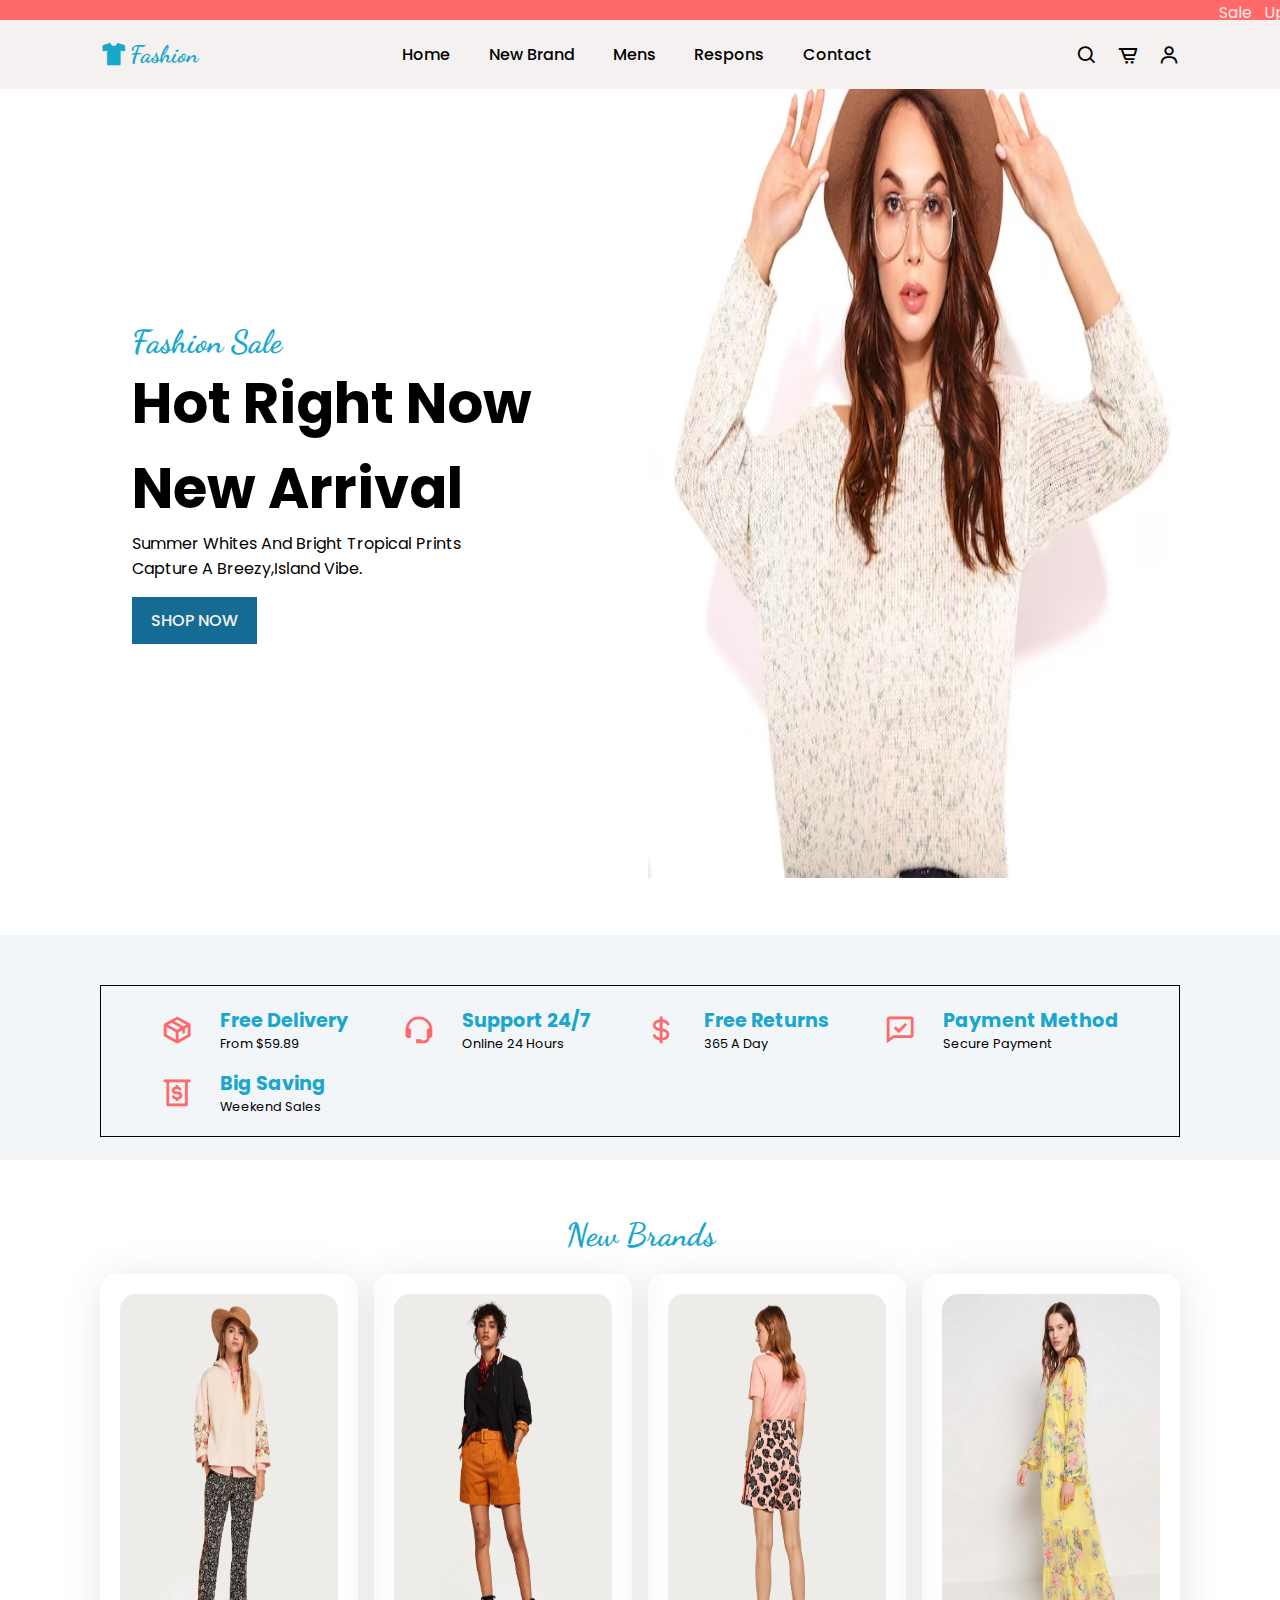
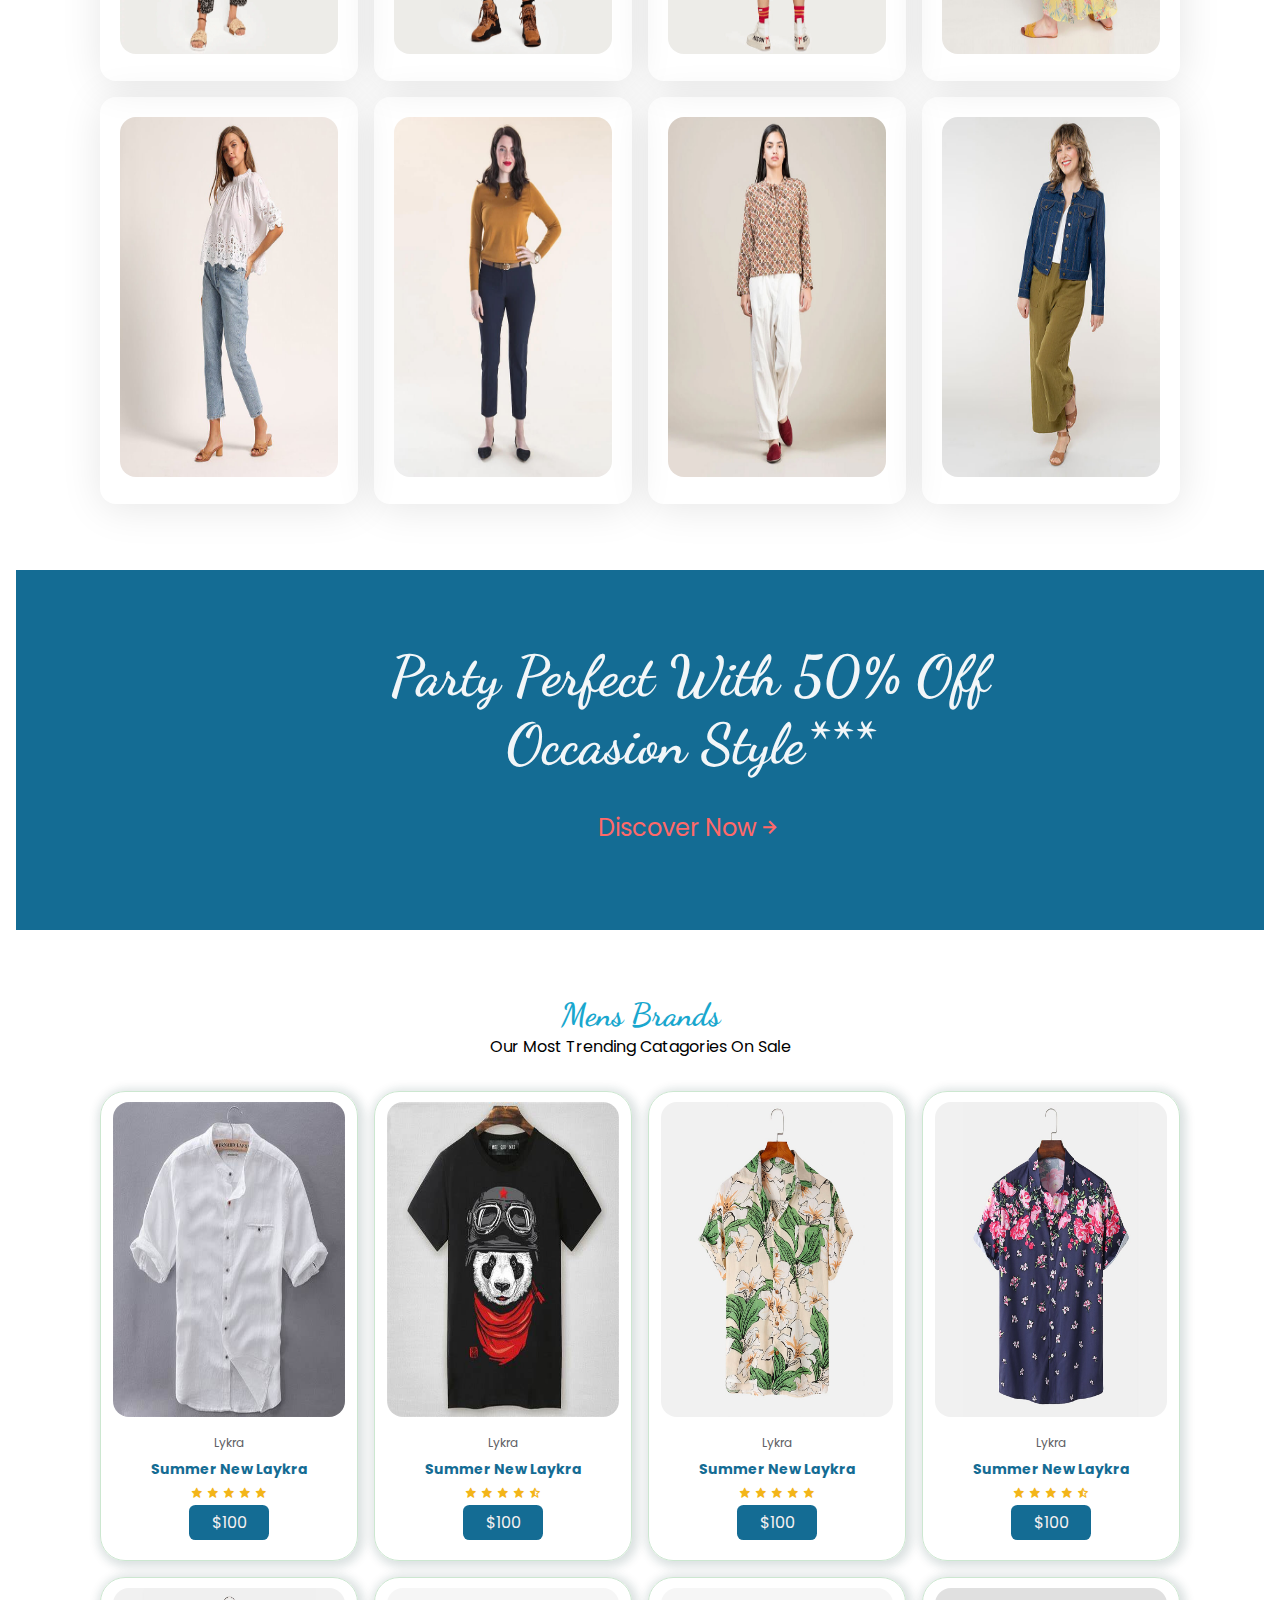
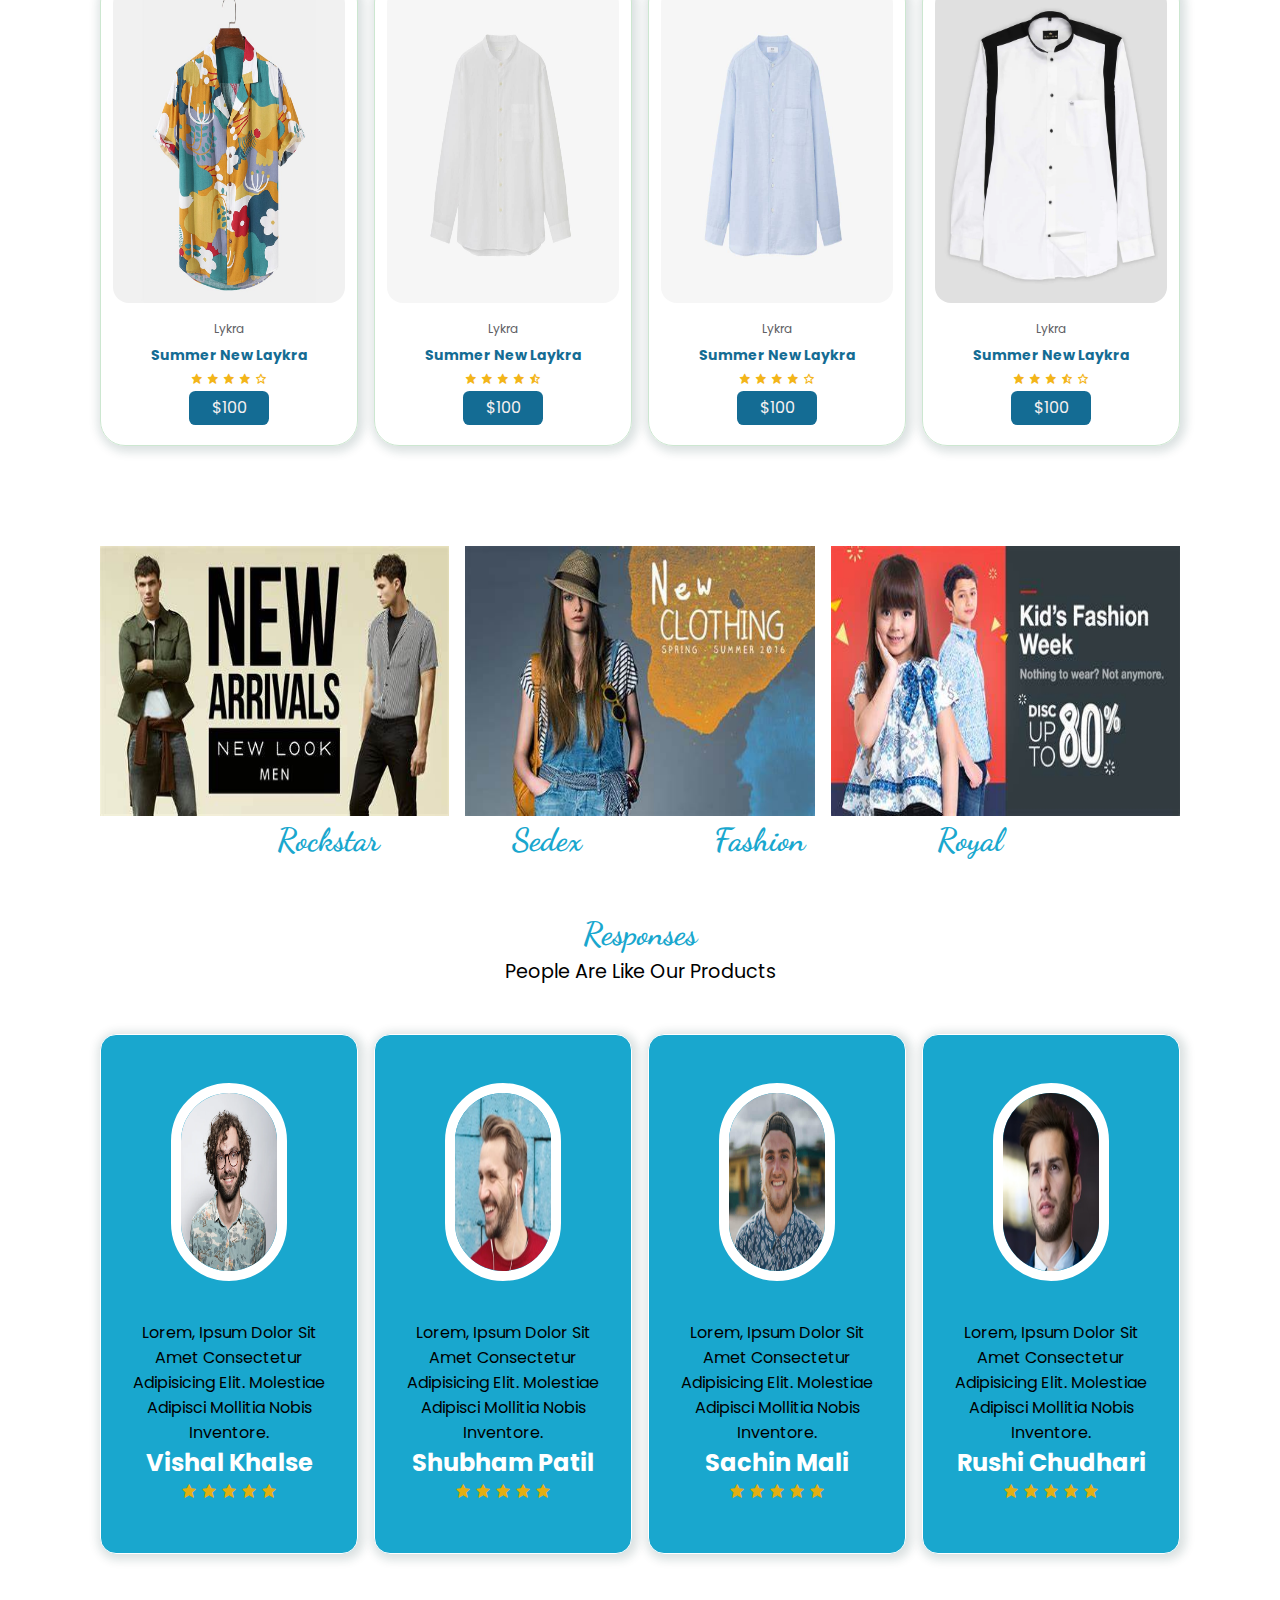
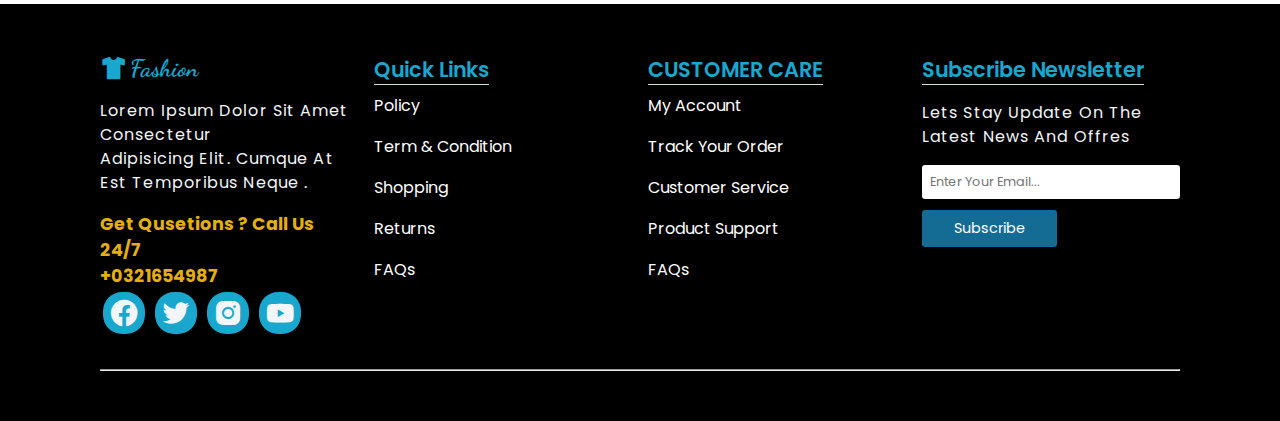
<file: index.html>
<!DOCTYPE html>
<html lang="en">
<head>
    <meta charset="UTF-8">
    <meta http-equiv="X-UA-Compatible" content="IE=edge">
    <meta name="viewport" content="width=device-width, initial-scale=1.0">
    <title>Fashion hub</title>
    <link rel="website icon" type="png"  href="website icon.jpg">
    
    <link rel="stylesheet" href="style.css">
    <link rel="stylesheet" href="https://cdn.jsdelivr.net/npm/boxicons@latest/css/boxicons.min.css">
   
<body>
 
    <div class="top_header">
        <marquee behavior="scroll" direction="left" class="marquee">sale up to 50% biggest discount hurry! Limited perriod offer shop now </marquee>
        
    </div>
    <header>
        <a href="#" class="logo"><i class='bx bxs-t-shirt'></i>fashion</a>

         <ul class="navbar">
            <li><a href="#home">home</a></li>
            <li><a href="#new_brand">new brand</a></li>
            <li><a href="#mens">mens</a></li>
            <li><a href="#respons">respons</a></li>
            <li><a href="contact.html">contact</a></li>
         </ul>

          <div class="header_icon">
            <i class='bx bx-menu' id="menu_icon"></i>
            <i class='bx bx-search' id="search_icon"></i>
            <i class='bx bx-cart-alt' id="cart_icon" ></i>
            <i class='bx bx-user' id="user_icon"></i>
          </div>
        
          <div class="search_box">
            <input type="search" name="" id="" placeholder="search here...">
        </div>
          <div class="user">
            <h2>login now</h2>
            <input type="email" name="" placeholder="your email..">
            <input type="password" name="" id=""  placeholder="password">
            <input type="submit" value="login" class="login-btn">
            <p>forget password <a href="#">reset now</a></p>
            <p>don't have an account <a href="#"> create account</a></p>
          </div>

    </header>
   <section class="home" id="home">
    <div class="home_info">
        <span>fashion sale</span>
        <h1>hot right now <br> new arrival</h1>
        <p>summer whites and bright tropical prints <br> capture a breezy,island vibe.</p>
        <a href="#" class="btn">shop now</a>
      </div>
      <div class="home_img">
    <img src="pic-1.avif" alt="">
      </div>
  </section>

  <section class="rule">
      <div class="rule_cont">
         <div class="rule_box">
            <i class='bx bx-package'></i>
            <div class="rule_info">
              <h3>free delivery</h3>
              <p>from $59.89</p>
            </div>
         </div>
         
         <div class="rule_box">
            <i class='bx bx-support'></i>
            <div class="rule_info">
              <h3>support 24/7</h3>
              <p>online 24 hours</p>
            </div>
         </div>
         <div class="rule_box">
            <i class='bx bx-dollar' ></i>
            <div class="rule_info">
              <h3>free returns</h3>
              <p>365 a day</p>
            </div>
         </div>
         <div class="rule_box">
            <i class='bx bx-comment-check'></i>
            <div class="rule_info">
              <h3>payment method</h3>
              <p>secure payment</p>
            </div>
         </div>
         <div class="rule_box">
            <i class='bx bx-money-withdraw'></i>
             <div class="rule_info">
              <h3>big saving</h3>
              <p>weekend sales</p>
            </div>
         </div>
         
         </div>
  </section>

  <section class="new_brand" id="new_brand">
    <div class="heading">
      <span>new brands</span>
      
    </div>

     <div class="brand_cont">
        <div class="brand_box">
            <div class="box_img">
            <img src="1.jpg" alt="">
            </div>
           </div>
           <div class="brand_box">
            <div class="box_img">
            <img src="2.jpg" alt="">
            </div>
           </div>
           <div class="brand_box">
            <div class="box_img">
            <img src="3.jpg" alt="">
            </div>
           </div>
           <div class="brand_box">
            <div class="box_img">
            <img src="4.jpg" alt="">
            </div>
           </div>
           <div class="brand_box">
            <div class="box_img">
            <img src="5.jpg" alt="">
            </div>
           </div>
           <div class="brand_box">
            <div class="box_img">
            <img src="6.jpg" alt="">
            </div>
           </div>
           <div class="brand_box">
            <div class="box_img">
            <img src="7.jpg" alt="">
            </div>
           </div>
           <div class="brand_box">
            <div class="box_img">
             <img src="8.jpg" alt="">
            </div>
           </div>
        </div>
         </section>
         
      <div class="sale">
        <div class="sale_info">
        <h3>party perfect with 50% off <br>occasion style***</h3>
        <p class="span">discover now <i class='bx bx-right-arrow-alt'></i></p>
        </div>
      </div>
   
    <section class="mens" id="mens">
       <span>mens brands</span>
        <p>our most trending catagories on sale</p>
      
    <div class="mens_cont">
         <div class="mens_box">
           <img src="shirts8.jpg" alt="">
               <div class="mens_info">
                 <p>lykra</p>
                   <h4>summer new laykra</h4>
          <div class="star">
            <i class='bx bxs-star' ></i>
            <i class='bx bxs-star' ></i>
            <i class='bx bxs-star' ></i>
            <i class='bx bxs-star' ></i>
            <i class='bx bxs-star' ></i>
           </div>
           <a href="#">$100</a>
        </div>
       </div>
       <div class="mens_box">
        <img src="tshits.jpg" alt="">
            <div class="mens_info">
              <p>lykra</p>
                <h4>summer new laykra</h4>
       <div class="star">
         <i class='bx bxs-star' ></i>
         <i class='bx bxs-star' ></i>
         <i class='bx bxs-star' ></i>
         <i class='bx bxs-star' ></i>
         <i class='bx bxs-star-half'></i>
        </div>
        <a href="#">$100</a>
     </div>
    </div>
    <div class="mens_box">
      <img src="shirt4.jpg" alt="">
          <div class="mens_info">
            <p>lykra</p>
              <h4>summer new laykra</h4>
     <div class="star">
       <i class='bx bxs-star' ></i>
       <i class='bx bxs-star' ></i>
       <i class='bx bxs-star' ></i>
       <i class='bx bxs-star' ></i>
       <i class='bx bxs-star' ></i>
      </div>
      <a href="#">$100</a>
   </div>
  </div>
  <div class="mens_box">
    <img src="shirt5.jpg" alt="">
        <div class="mens_info">
          <p>lykra</p>
            <h4>summer new laykra</h4>
   <div class="star">
     <i class='bx bxs-star' ></i>
     <i class='bx bxs-star' ></i>
     <i class='bx bxs-star' ></i>
     <i class='bx bxs-star' ></i>
     <i class='bx bxs-star-half'></i>
    </div>
    <a href="#">$100</a>
 </div>
</div>
<div class="mens_box">
  <img src="shirts3.jpg" alt="">
      <div class="mens_info">
        <p>lykra</p>
          <h4>summer new laykra</h4>
 <div class="star">
   <i class='bx bxs-star' ></i>
   <i class='bx bxs-star' ></i>
   <i class='bx bxs-star' ></i>
   <i class='bx bxs-star' ></i>
   <i class='bx bx-star' ></i>
  </div>
  <a href="#">$100</a>
</div>
</div>
<div class="mens_box">
  <img src="shirts7.jpg" alt="">
      <div class="mens_info">
        <p>lykra</p>
          <h4>summer new laykra</h4>
 <div class="star">
   <i class='bx bxs-star' ></i>
   <i class='bx bxs-star' ></i>
   <i class='bx bxs-star' ></i>
   <i class='bx bxs-star' ></i>
   <i class='bx bxs-star-half'></i>
  </div>
  <a href="#">$100</a>
</div>
</div>
<div class="mens_box">
  <img src="shirts6.jpg" alt="">
      <div class="mens_info">
        <p>lykra</p>
          <h4>summer new laykra</h4>
 <div class="star">
   <i class='bx bxs-star' ></i>
   <i class='bx bxs-star' ></i>
   <i class='bx bxs-star' ></i>
   <i class='bx bxs-star' ></i>
   <i class='bx bx-star' ></i>
  </div>
  <a href="#">$100</a>
</div>
</div>
<div class="mens_box">
  <img src="shirts12.webp" alt="">
      <div class="mens_info">
        <p>lykra</p>
          <h4>summer new laykra</h4>
 <div class="star">
   <i class='bx bxs-star' ></i>
   <i class='bx bxs-star' ></i>
   <i class='bx bxs-star' ></i>
   <i class='bx bxs-star-half'></i>
   <i class='bx bx-star' ></i>
  </div>
  <a href="#">$100</a>
</div>
</div>
</div>
</section>

<section class="ad" id="ad">
  <div><img src="bannerr1.jpg" alt="">
    <img src="womens.jpg" alt="">
    <img src="kids4.jpg" alt="">
    </div>
 </section>
 <div class="brand_logo">
  <a href="#">Rockstar</a>
  <a href="#">sedex</a>
  <a href="#">fashion</a>
  <a href="#">royal</a>
</div>

<section class="respons" id="respons">
  <div class="heading">
        <span>responses</span>
        <p>people are like our products</p>
    </div>

     <div class="review_slider">
      <div class="wrapper">
        <div class="box">
          <img src="profile-pic.png" alt="">
          <p>Lorem, ipsum dolor sit amet consectetur
             adipisicing elit. Molestiae adipisci 
             mollitia nobis inventore.
             </p>
             <h3>vishal khalse</h3>
             <div class="star">
              <i class='bx bxs-star'></i>
              <i class='bx bxs-star' ></i>
              <i class='bx bxs-star' ></i>
              <i class='bx bxs-star' ></i>
              <i class='bx bxs-star' ></i>
             </div>
          </div>

          <div class=" box">
            <img src="picc-1.png" alt="">
            <p>Lorem, ipsum dolor sit amet consectetur
               adipisicing elit. Molestiae adipisci 
               mollitia nobis inventore.
               </p>
               <h3>shubham patil</h3>
               <div class="star">
                <i class='bx bxs-star' ></i>
                <i class='bx bxs-star' ></i>
                <i class='bx bxs-star' ></i>
                <i class='bx bxs-star' ></i>
                <i class='bx bxs-star' ></i>
               </div>
            </div>

            <div class=" box">
              <img src="team-1.jpg" alt="">
              <p>Lorem, ipsum dolor sit amet consectetur
                 adipisicing elit. Molestiae adipisci 
                 mollitia nobis inventore.
                 </p>
                 <h3>sachin mali</h3>
                 <div class="star">
                  <i class='bx bxs-star' ></i>
                  <i class='bx bxs-star' ></i>
                  <i class='bx bxs-star' ></i>
                  <i class='bx bxs-star' ></i>
                  <i class='bx bxs-star' ></i>
                 </div>
              </div>

              <div class=" box">
                <img src="picc-3.png" alt="">
                <p>Lorem, ipsum dolor sit amet consectetur
                   adipisicing elit. Molestiae adipisci 
                   mollitia nobis inventore.
                   </p>
                   <h3>rushi chudhari</h3>
                   <div class="star">
                    <i class='bx bxs-star' ></i>
                    <i class='bx bxs-star' ></i>
                    <i class='bx bxs-star' ></i>
                    <i class='bx bxs-star' ></i>
                    <i class='bx bxs-star' ></i>
                   </div>
                </div>
      </div>
     </div>

</section>

<section class="footer">
  <div class="footer_cont">
  <div class="footer_box">
    <a href="#" class="logo"><i class='bx bxs-t-shirt'></i>fashion</a>
    <p>Lorem ipsum dolor sit amet consectetur<br> adipisicing elit. Cumque at est temporibus neque .</p>
     
    <h5>get qusetions ? call us 24/7</h5>
      <h6>+0321654987</h6>
   <div class="icon">
      <i class='bx bxl-facebook-circle' ></i>
      <i class='bx bxl-twitter' ></i>
      <i class='bx bxl-instagram-alt' ></i>
      <i class='bx bxl-youtube' ></i>
    </div>

  </div>
  <div class="footer_box">
    <a href="#" class="links">quick links</a>
    <div class="sub_links">
     <a href="#">policy</a>
     <a href="#">term & condition</a>
     <a href="#">shopping</a>
     <a href="#">returns</a>
     <a href="#">fAQs</a>
    </div>
  </div>
  <div class="footer_box">
    <a href="#" class="links">CUSTOMER CARE</a>
    <div class="sub_links">
      <a href="#">my account</a>
      <a href="#">track your order</a>
      <a href="#">customer service</a>
      <a href="#">product support</a>
      <a href="#">fAQs</a>
     </div>

  </div>
  <div class="footer_box">
    <a href="#" class="links">subscribe newsletter</a>
    <p>lets stay update on the latest news and offres</p>

     <input type="email" name="" id="" placeholder="enter your email...">
     <button type="submit">subscribe</button>

  </div>
  </div>
  <hr>
   
</section>

     
    

    













    <script src="script.js"></script>
    
</body>
</html>
</file>
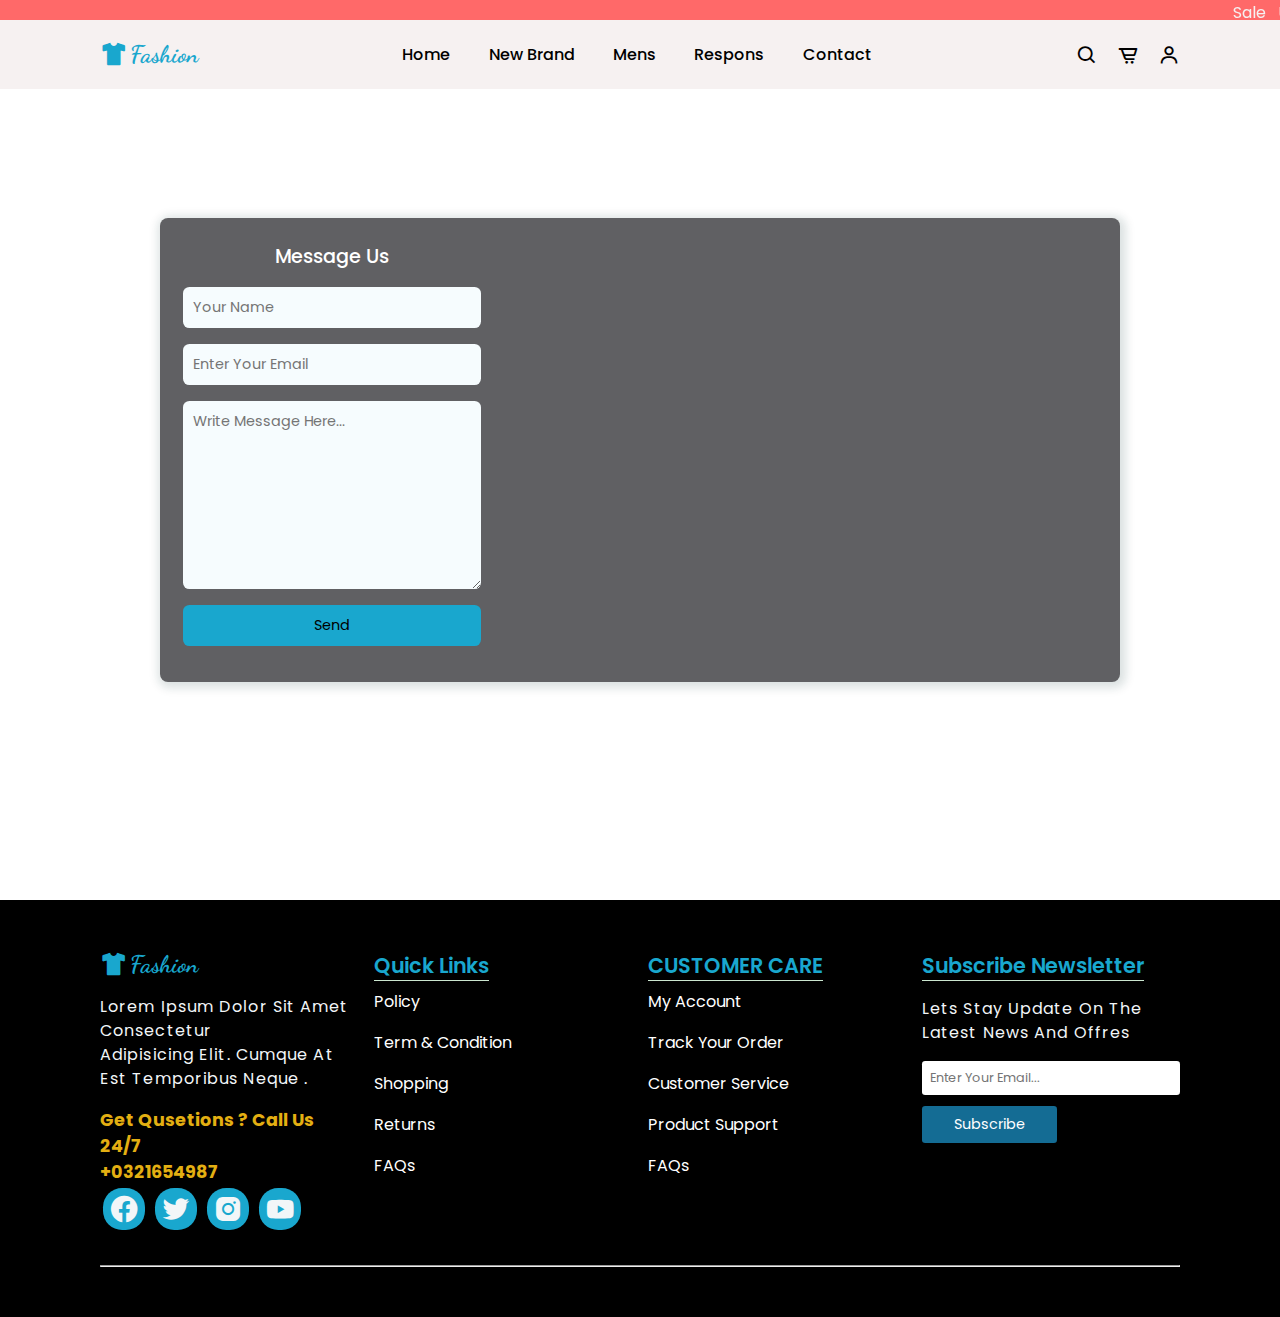
<file: contact.html>
<!DOCTYPE html>
<html lang="en">
<head>
    <meta charset="UTF-8">
    <meta http-equiv="X-UA-Compatible" content="IE=edge">
    <meta name="viewport" content="width=device-width, initial-scale=1.0">
    <title>Fashion hub</title>
    <link rel="stylesheet" href="style.css">
    <link rel="stylesheet" href="https://cdn.jsdelivr.net/npm/boxicons@latest/css/boxicons.min.css">
   
<body>
    <div class="top_header">
        <marquee behavior="scroll" direction="left" class="marquee">sale up to 50% biggest discount hurry! Limited perriod offer shop now </marquee>
        
    </div>
    <header>
        <a href="#" class="logo"><i class='bx bxs-t-shirt'></i>fashion</a>

         <ul class="navbar">
            <li><a href="index.html" >home</a></li>
            <li><a href="index.html">new brand</a></li>
            <li><a href="index.html">mens</a></li>
            <li><a href="index.html">respons</a></li>
            <li><a href="contact.html">contact</a></li>
         </ul>

          <div class="header_icon">
            <i class='bx bx-menu' id="menu_icon"></i>
            <i class='bx bx-search' id="search_icon"></i>
            <i class='bx bx-cart-alt' id="cart_icon" ></i>
            <i class='bx bx-user' id="user_icon"></i>
          </div>
        
          <div class="search_box">
            <input type="search" name="" id="" placeholder="search here...">
        </div>
          <div class="user">
            <h2>login now</h2>
            <input type="email" name="" placeholder="your email..">
            <input type="password" name="" id=""  placeholder="password">
            <input type="submit" value="login" class="login-btn">
            <p>forget password <a href="#">reset now</a></p>
            <p>don't have an account <a href="#"> create account</a></p>
          </div>

    </header>

    <section class="conatct">
        <div class="contact-cont">

            <div class="form_cont">
                <h3>message us</h3>
                <form action="" class="contact-form">
                    <input type="test" placeholder="your name" required>
                    <input type="email" name="" id="" placeholder="enter your email">
                    <textarea name="" id="" cols="5" rows="8" outline="none" border="none"placeholder="write message here..."></textarea>
                    <input type="submit" value="send" class="send-button">
                </form>
            </div>
            <div class="map">
              <iframe src="https://www.google.com/maps/embed?pb=!1m18!1m12!1m3!1d59601.02085073685!2d75.53422339973183!3d20.990079396039512!2m3!1f0!2f0!3f0!3m2!1i1024!2i768!4f13.1!3m3!1m2!1s0x3bd90fa4a1eab90f%3A0x37f67bd21bff0a3c!2sJalgaon%2C%20Maharashtra!5e0!3m2!1sen!2sin!4v1682053048296!5m2!1sen!2sin" width="600" height="450" style="border:0;" allowfullscreen="" loading="lazy" referrerpolicy="no-referrer-when-downgrade"></iframe>
            </div>
        </div>
    </section>





























    <section class="footer">
        <div class="footer_cont">
        <div class="footer_box">
          <a href="#" class="logo"><i class='bx bxs-t-shirt'></i>fashion</a>
          <p>Lorem ipsum dolor sit amet consectetur<br> adipisicing elit. Cumque at est temporibus neque .</p>
           
          <h5>get qusetions ? call us 24/7</h5>
            <h6>+0321654987</h6>
         <div class="icon">
            <i class='bx bxl-facebook-circle' ></i>
            <i class='bx bxl-twitter' ></i>
            <i class='bx bxl-instagram-alt' ></i>
            <i class='bx bxl-youtube' ></i>
          </div>
      
        </div>
        <div class="footer_box">
          <a href="#" class="links">quick links</a>
          <div class="sub_links">
           <a href="#">policy</a>
           <a href="#">term & condition</a>
           <a href="#">shopping</a>
           <a href="#">returns</a>
           <a href="#">fAQs</a>
          </div>
        </div>
        <div class="footer_box">
          <a href="#" class="links">CUSTOMER CARE</a>
          <div class="sub_links">
            <a href="#">my account</a>
            <a href="#">track your order</a>
            <a href="#">customer service</a>
            <a href="#">product support</a>
            <a href="#">fAQs</a>
           </div>
      
        </div>
        <div class="footer_box">
          <a href="#" class="links">subscribe newsletter</a>
          <p>lets stay update on the latest news and offres</p>
      
           <input type="email" name="" id="" placeholder="enter your email...">
           <button type="submit">subscribe</button>
      
        </div>
        </div>
        <hr>
         
      </section>
      
</body>




<script src="script.js"></script>
    </head>
    </html>
</file>
<file: style.css>
@import url('https://fonts.googleapis.com/css2?family=Dancing+Script:wght@500;700&family=Poppins:wght@200;300;400;500;600;700&display=swap');
*{
    margin: 0;
    padding: 0;
    font-family: 'Poppins', sans-serif;
    box-sizing: border-box;
    text-transform: capitalize;
    text-decoration: none;
    scroll-behavior: smooth;
    list-style: none;
    
   
}
:root{
   --main-color:#19A7CE;
   --second-color:#146C94;
   --par-color:#000000;
   --bg-color:#F6F1F1;
   --hover-color:#FF6969;

   --font-family: 'Dancing Script', cursive;

    --box-shadow: 2px 2px 10px 4px rgb(14 55 54 / 15%);
}
 .btn{
    padding:  0.7rem 1.2rem;
    background: var(--second-color);
    color: var(--bg-color);
    font-weight: 500;
    display: inline-block;
    text-transform: uppercase;
    }

    .btn:hover{
        background: var(--hover-color);
        letter-spacing: 2px;
        transition:  0.2s ease;
    }


img {
    width: 100%;
}
section{
    padding: 50px 100px;
}
.marquee{
    background: #FF6969;
    font-size: 1rem;
    color: #F6F1F1;
    word-spacing: .5rem;
    position: fixed;
    top: 0;
    left: 0;
    right:0;
    z-index: 1000;
}

header{
    position: fixed;
    width: 100%;top:0;
    left: 0;
    right: 0;
    z-index: 1000;
    display:flex;
    align-items: center;
    justify-content: space-between;
    padding: 20px 100px;
    transition:  0.5s linear;
    background: #F6F1F1;
    margin-top: 20px;
}

.logo{
    display: flex;
    align-items: center;
    font-size: 1.5rem;
    font-weight: 700;
    color: var(--main-color);
    font-family: var(--font-family);
    column-gap: 0.2rem;

   
}
.logo .bx{
    font-size: 27px;
    color: var(--main-color);
}
.navbar{
    display: flex;
    column-gap: 2.4rem;
}
.navbar a{
    font-size: 1rem;
    font-weight: 500;
    color: var(--par-color);
}
.navbar a:hover {
     color: var(--hover-color)
}
.header_icon{
    display: flex;
    font-size: 22px;
    cursor: pointer;
    z-index: 100000;
    column-gap: 1.2rem;
    transition: all 0.3s ease;
    
}

#menu_icon{
    display: none;
}
.search_box{
    position: absolute;
    top: 110%;
    right: -100%;
}
.search_box input{
    padding: 10px;
    border: none;
    outline: none;
    border-radius: 0.5rem;
    width: 280px;
    box-shadow: var(--box-shadow);
}
.search_box.active{
    right: 2rem;
    transition: 0.4s;
}
.user{
    position: absolute;
    right: -100%;
    top: 110%;
    display: flex;
    flex-direction: column;
    align-items: center;
    row-gap: 0.5rem;
    background: var(--bg-color);
    padding: 20px;
    border-radius: 0.5rem;
    box-shadow: var(--box-shadow);

}
.user h2{
    font-size: 1.2rem;
    color: var(--second-color);
}
.user .login-btn{
    background: var(--second-color);
    color: var(--bg-color);
    font-size: .8rem;
    text-transform: uppercase;
    font-weight: 500;
    cursor: pointer;
    
}
.user .login-btn:hover{
    background: var(--hover-color);
    transition: all 0.3s linear;
}
.user input{
    border: none;
    outline: none;
    background:#ffffff;
    padding: 10px;
    border-radius: 0.5rem;
    width: 100%;
}
.user p{
    font-size: 0.938rem;
}
.user a{
    text-decoration: underline;
    color: var(--main-color);
}
.user.active{
    right: 1rem;
    transition: 0.2s;
}
span{
    color: var(--main-color);
    font-size: 2rem;
    font-family: var(--font-family);
    font-weight: 700;
}
.home{
    width: 100%;
    min-height: 90vh;
    display: grid;
    grid-template-columns: repeat(auto-fit, minmax(17rem, 1fr));
    align-items: center;
    gap: 1rem;
    
}
.home .home_info{
    padding-left: 2rem;
    padding-top: 2rem;
}
.home .home_info h1{
    font-size: 3.5rem;
}
.home .home_info p{
    font-size: 1rem;
    margin-bottom: 1rem;
}
.home_img img{
    height: 92vh;
}
.rule{
    height: 25vh;
    background: #f2f6f8;
} 
 .rule .rule_cont{
    display: flex;
    align-items: center;
    justify-content: space-between;
    gap: 1rem;
    padding: 20px 60px;
    border: 1px solid #000000;
    flex-wrap: wrap;
 }
 .rule .rule_cont .rule_box{
    display: flex;
    align-items: center;
     gap: 1.7rem;
     
 }
 .rule .rule_cont .rule_box .bx{
     font-size: 2rem;
     color: #FF6969;
 }
 .rule .rule_cont .rule_box .rule_info h3{
     font-size: 1.2rem;
     color: var(--main-color);
 }
 .rule .rule_cont .rule_box .rule_info p{
    font-size: .8rem;

 }
 
 .heading{
    text-align: center;
    font-size: 2rem;
    padding-bottom: 1rem;
    cursor: pointer;
 }
 
 .brand_cont{
    display: grid;
    grid-template-columns: repeat(auto-fit, minmax(16rem, 1fr));
    /* grid-template-columns: repeat(auto-fit,minmax(300px,auto));*/
     gap: 1rem;
}

.brand_cont .brand_box{
    padding: 20px;
    border-radius: 1rem;
    box-shadow: 1px 4px 41px rgba(0,0,0,0.1);
}

.brand_cont .brand_box .box_img img {
    width: 100%;
    height: 40vh;
    border-radius: 1rem;
    scale: 1;
}
.brand_cont .brand_box .box_img img:hover{
    transform: scale(1.05);
}
.sale{
    position: relative;
    background: var(--second-color);
    height: 40vh;
    position: relative;
    text-align: center;
    margin: 1rem;
}
.sale  .sale_info{
    position: absolute;
    top: 20%;
    left: 30%;
}
.sale  .sale_info h3{
    font-size: 3.5rem;
    color: #f2f6f8;
    font-family: var(--font-family);
    word-wrap: break-word;
}
.span{
    margin-top: 2rem;
    display: flex;
    color: #FF6969;
    font-size: 1.5rem;
    align-items: center;
    justify-content: center;
}
#mens{
    text-align: center;
    cursor: pointer;
}
#mens .mens_cont{
    display: grid;
    grid-template-columns: repeat(auto-fit, minmax(16rem, 1fr));
    gap: 1rem;
    padding-top: 2rem;
   

}
#mens .mens_box{
    width: 100%;
    min-width: 250px;
    padding: 10px 12px;
    border: 1px solid #cce7d0;
    border-radius: 25px;
    box-shadow: var(--box-shadow);
    
}
#mens .mens_box img{
    width: 100%;
    height: 35vh;
    border-radius: 1rem;
}
#mens .mens_box img:hover{
    transform: scale(1.05);
}
#mens .mens_box .mens_info{
    text-align: center;
    padding: 10px 0;
}
#mens .mens_box .mens_info p{
    color: #606063;
    font-size: 12px;

}
#mens .mens_box .mens_info h4{
    padding-top: 7px;
    color: #146C94;
    font-size: 14px;
}
#mens .mens_box .mens_info .bx{
    font-size: 12px;
    color: rgb(243,181,25);
}
#mens .mens_box .mens_info a{
    padding:  0.3rem 1.4rem;
    background: var(--second-color);
    color: var(--bg-color);
    font-weight: 400;
    display: inline-block;
    transition: all 0.3s ease;
    border-radius:.4rem;
}
#mens .mens_box .mens_info a:hover{
    background: var(--hover-color)
}

#ad div{
    height: 25vh;
    display: grid;
    grid-template-columns: repeat(auto-fit, minmax(7rem, 1fr));
    gap: 1rem;
}  
#ad img{
    height: 30vh;
    width: 100%;
}  
.brand_logo{
    text-align: center;
}
.brand_logo a{
    padding: 2rem 4rem;
    font-size: 2rem;
    color: #19A7CE;
    font-weight: 700;
    font-family: var(--font-family);
    transition:  all 0.3s ease-in;
}
.brand_logo a:hover{
    border-bottom: 1px solid #000000;
}

.respons .heading{
    text-align: center;
    cursor: pointer;
}
.respons .heading p{
    font-size: 1.2rem;
}
.respons .review_slider{
    padding-top: 2rem;
}
.wrapper{
    display: grid;
    grid-template-columns: repeat(auto-fit, minmax(16rem, 1fr));
    gap: 1rem;
}
.respons .review_slider .box{
    background: #19A7CE;
    border-radius: 1rem;
    text-align: center;
    padding: 3rem 2rem;
    box-shadow: var(--box-shadow);
    border: 1px solid #ffffff;
}
.respons .review_slider .box:hover{
    background: #72ccf7;
}
.review_slider .box img{
    height: 22vh;
    width:60%;
    border-radius: 6rem;
    margin-bottom: 2rem;
    transition: all 0.3s ease;
    border: 10px solid #ffffff;
}
.review_slider .box img:hover{
    transform: scale(1.1);
}
.respons.review_slider .box p{
    font-size: .8rem;
    color: #606063;
}

.respons .review_slider .box h3{
    font-size: 1.5rem;
    color: #ffffff;
}
.respons .review_slider .box .star .bx{
    color: #e3af12;
}
.footer{
    background: #000000;
    color: #f2f6f8;
}
.footer .footer_cont{
    display: grid;
    grid-template-columns: repeat(auto-fit, minmax(16rem, 1fr));
    gap: 1rem;
    margin-bottom: 2rem;
}
.footer .footer_cont .footer_box p{
    margin-top: 1rem;
    font-size: 1rem;
    letter-spacing: 1.1px;
    line-height: 1.5rem;
    margin-bottom: 1rem;
}
.footer .footer_cont .footer_box h5 ,h6{
    font-size: 1.1rem;
    color: #e3af12;
}
.footer .footer_cont .footer_box .icon .bx{
    font-size: 2rem;
    margin-top: 1rem;
    background: #19A7CE;
    padding: .3rem;
    border-radius: 1.2rem;
    transition: all .3s ease;
   margin: .2rem;
}
.footer .footer_cont .footer_box .icon .bx:hover{
    background: #055369;
    color: #ee4c4c;
}
.footer .footer_cont .footer_box .links{
    color: #19A7CE;
    border-bottom: 1px solid #cce7d0;
    font-size: 1.3rem;
    font-weight: 600;

}
.footer .footer_cont .footer_box .sub_links{
   display: flex;
   flex-direction: column;
   gap: 1rem;
   padding-top: .5rem;
   
}
.footer .footer_cont .footer_box .sub_links a{
    color: #ffffff;
    transition: all 0.3s ease;
}
.footer .footer_cont .footer_box .sub_links a:hover{
    color: #ee6060;
    letter-spacing: .3rem;
}

.footer .footer_cont .footer_box input{
    padding: .5rem;
    width: 100%;
    outline: none;
    border: none;
    color: #ee4c4c;
    font-size: .8rem;
    border-radius: .2rem;
}
.footer .footer_cont .footer_box button{
font-size: .9rem;
padding: .5rem 2rem;
margin-top: .7rem;
color: #ffffff;
background: #146C94;
border: none;
outline: none;
border-radius: .2rem;
transition: all 0.3s linear;
}
.footer .footer_cont .footer_box button:hover{
    background: var(--hover-color);
}
.conatct
{
width: 100%;
height: 100vh;
display: flex;
flex-direction: column;
align-items: center;
justify-content: center;

}
.contact-cont{
    display: grid;
    grid-template-columns: repeat(2,1fr);
    gap: 1rem;
    max-width: 960px;
    
    width: 100%;
    background: #606063;
    box-shadow: var(--box-shadow);
    border-radius: .5rem;
    overflow: hidden;
    padding: .2rem;

    /*
    display: flex;
    align-items: center;
    justify-content: center; 
    gap: 2rem;*/
  
}
.form_cont{
    padding: 20px;
}
.form_cont h3{
    font-weight: 500;
    font-size: 1.2rem;
    margin-bottom: 1rem;
    color: #ffffff;
    text-align: center;
}
.contact-form{
    display: grid;
    row-gap: 1rem;
}

.contact-form input,
.contact-form textarea{
    width: 100%;
    border: none;
    outline: none;
    background: #f6fcfe;
    padding: 10px;
    font-size: 0.9rem;
    color: #000000;
    border-radius: 0.4rem;
}
.contact-form  .send-button{
    background: #19A7CE;
    transition: all 0.3s ease; 
}
.send-button:hover{
    color: #ffffff;
    background: var(--hover-color)

}



    


























































@media (max-width:1058px){
    header{
        padding: 18px 60px;
    }
    section{
        padding: 50px 60px;
    }
}
@media (max-width:991px){
    header{
        padding: 18px 4%;
    }
    section{
        padding: 50px 4%;
    }
    .contact-form input,
.contact-form textarea{
    width: 100%;
    border: none;
    outline: none;
    background: #f6fcfe;
    padding: 10px;
    font-size: 0.9rem;
    color: #000000;
    border-radius: 0.4rem;
}
.map iframe {
    height: 35vh;
    width: 100%;
}

}
@media (max-width:768px){
    header{
        padding: 12px 4%;
    }
     #menu_icon{
        display: initial;
     }
     header .navbar{
        position: absolute;
        width: 240px;
        height: 100vh;
        top: 110%;
        right: -100%;
        display: flex;
        flex-direction: column;
        background: var(--bg-color);
        row-gap: 1.4rem;
        padding: 20px;
        box-shadow: var(--box-shadow);
        transition: all 0.3s linear;
        text-align: left;
     }
     .navbar.active{
        right: 0;
     }
     
    .home .home_info h1{
        font-size: 2.5rem;
    }
    .home .home_info p{
        font-size: .8rem;
        margin-bottom: 1rem;
    }
    .rule{
        height: auto;
        background: #f2f6f8;
        text-align: center;
    } 
    
.sale  .sale_info{
    position: absolute;
    top: 10%;
    left: 10%;
}
.sale  .sale_info h3{
    font-size: 3rem;
   
}
.conatct{
     height: auto;
}
.contact-cont{
   height: auto;
   grid-template-columns: 1fr;
   
}



}
@media (max-width:445px){
.home_img img{
    height: 55vh;
    width: 100%;
}
.rule{
    height: auto;
    background: #f2f6f8;
} 
.sale  .sale_info{
    position: absolute;
    top: 15%;
    left: 5%;
}
.sale  .sale_info h3{
    font-size: 2rem;
}
.brand_logo a{
    padding: .9rem;
    font-size: 1.2rem;
   
   
}.conatct{
   height: auto;
}
.contact-cont{
    height: auto;
    grid-template-columns: 1fr;
   
}.map iframe {
    height: 40vh;
    width: 100%;
}
.review_slider .box img{
    height: 18vh;
    width:40%;
    
}
#ad div{
    
    display: grid;
    grid-template-columns: repeat(auto-fit, minmax(5rem, 1fr));
    
}  
#ad img{
    height: 30vh;
    width: 100%;
}
}
</file>
